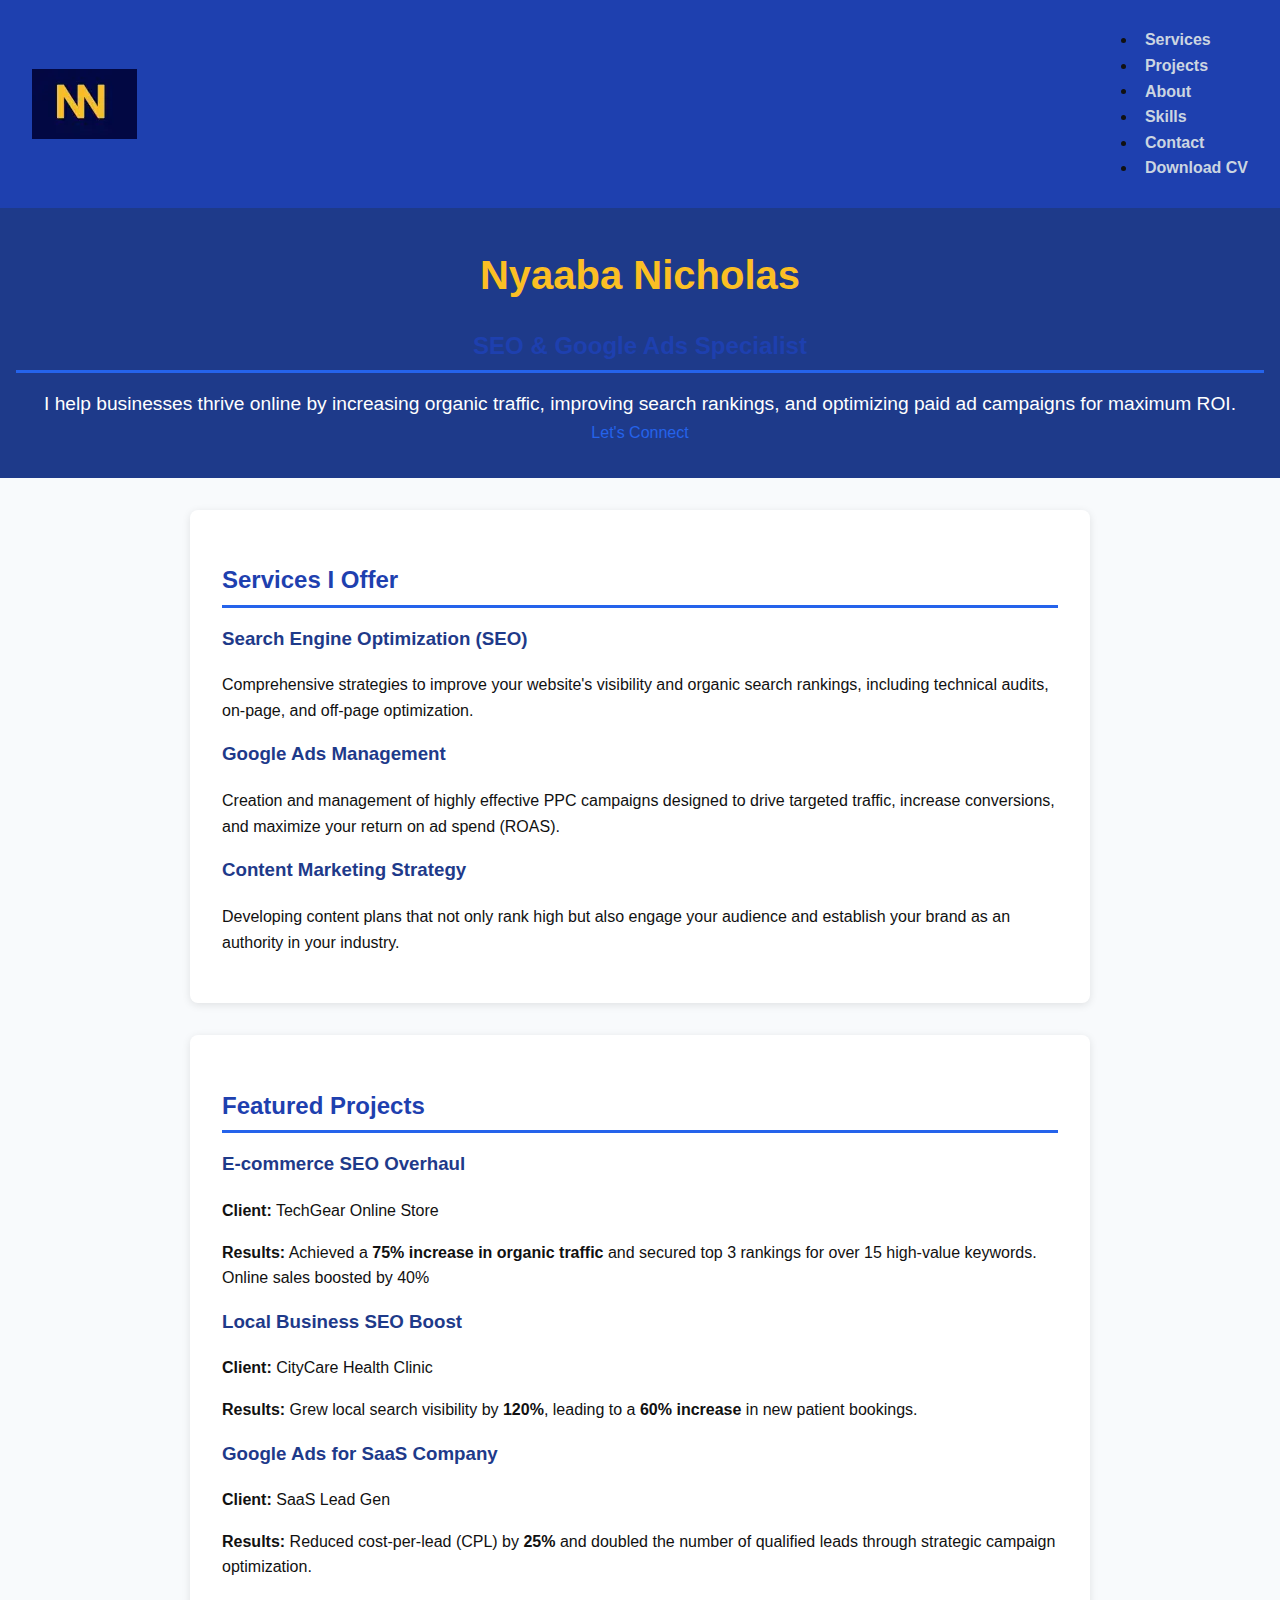
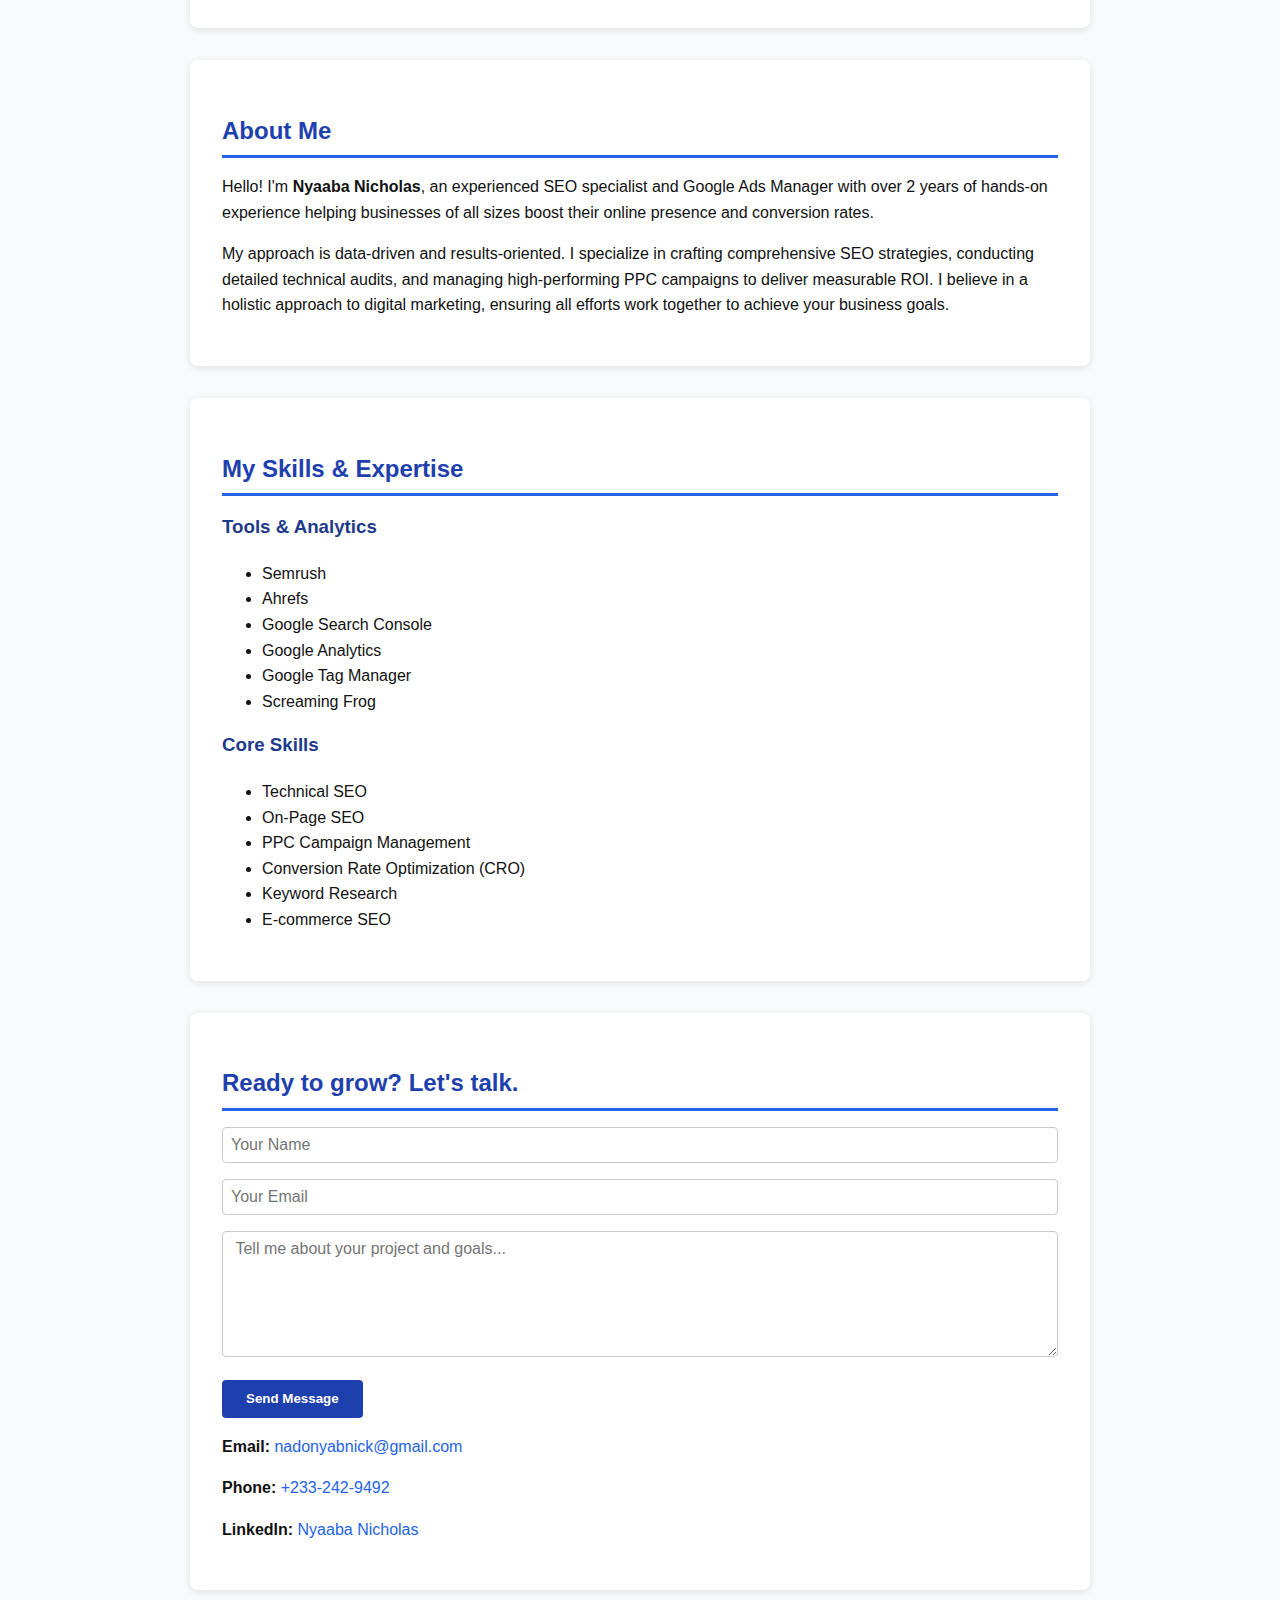
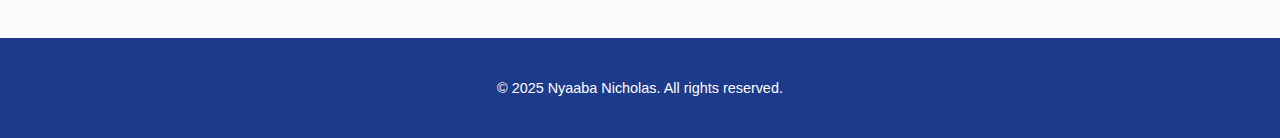
<file: index.html>
<!DOCTYPE html>
<html lang="en">
<head>
  <meta charset="UTF-8" />
  <meta name="viewport" content="width=device-width, initial-scale=1" />
  <meta name="description" content=" Grow your business online with Nyaaba Nicholas – SEO Specialist & Google Ads Manager delivering ranking success and effective ad campaigns." />
  <meta name="keywords" content="SEO, Google Ads, PPC, Search Engine Optimization, SEM, Portfolio" />
<link rel="apple-touch-icon" sizes="180x180" href="/apple-touch-icon.png">
<link rel="icon" type="image/png" sizes="32x32" href="/favicon-32x32.png">
<link rel="icon" type="image/png" sizes="16x16" href="/favicon-16x16.png">
<link rel="manifest" href="/site.webmanifest">
  <title>Nyaaba Nicholas - SEO Specialist & Google Ads Manager</title>
  <link rel="canonical" href="https://nyaaba-nicholas-portforlio.vercel.app/" />
<!-- Open Graph Meta Tags -->
<meta property="og:title" content="Nyaaba Nicholas | Portfolio" />
<meta property="og: description" content= "Explore the portfolio of Nyaaba Nicholas — PPC, SEO Specialist, and Content Marketer. View projects, skills, and CV." />
<meta property="og:type" content="website" />
<meta property="og:url" content="https://nyaaba-nicholas-portforlio.vercel.app/" />
<meta property="og:image" content="https://nyaaba-nicholas-portforlio.vercel.app/Nyaaba-Nichols-logo%202%20(1).webp" />
<meta property="og:site_name" content="Nyaaba Nicholas Portfolio" />

<!-- Twitter Card -->
<meta name="twitter:card" content="summary_large_image" />
<meta name="twitter:title" content="Nyaaba Nicholas | Portfolio" />
<meta name=" twitter: description" content=" Explore the portfolio of Nyaaba Nicholas — Web Developer, SEO Specialist, and Content Marketer." />
<meta name="twitter:image" content="https://nyaaba-nicholas-portforlio.vercel.app/Nyaaba-Nichols-logo%202%20(1).webp" />
<link rel="stylesheet" href="Nyaaba-style.css">
  <!-- Meta Pixel Code -->
<script>
!function(f,b,e,v,n,t,s)
{if(f.fbq)return;n=f.fbq=function(){n.callMethod?
n.callMethod.apply(n,arguments):n.queue.push(arguments)};
if(!f._fbq)f._fbq=n;n.push=n;n.loaded=!0;n.version='2.0';
n.queue=[];t=b.createElement(e);t.async=!0;
t.src=v;s=b.getElementsByTagName(e)[0];
s.parentNode.insertBefore(t,s)}(window, document,'script',
'https://connect.facebook.net/en_US/fbevents.js');
fbq('init', '889699846851297');
fbq('track', 'PageView');
</script>
<noscript><img height="1" width="1" style="display:none"
src="https://www.facebook.com/tr?id=889699846851297&ev=PageView&noscript=1"
/></noscript>
<!-- End Meta Pixel Code -->
  <script type="application/ld+json">
{
  "@context": "https://schema.org",
  "@type": "Person",
  "name": "Nyaaba Nicholas",
  "url": "https://nyaaba-nicholas-portforlio.vercel.app/",
  "image": "https://nyaaba-nicholas-portforlio.vercel.app/Nyaaba-Nichols-logo%202%20(1).webp",
  "jobTitle": "Web Developer, SEO Specialist & Content Marketer",
  "worksFor": {
    "@type": "Organization",
    "name": "IPMC Ghana"
  },
  "sameAs": [
    "https://www.linkedin.com/in/nyaaba-nicholas",
    "https://twitter.com/", 
    "https://github.com/" 
  ]
}
</script>

<script type="application/ld+json">
{
  "@context": "https://schema.org",
  "@type": "WebSite",
  "name": "Nyaaba Nicholas Portfolio",
  "url": "https://nyaaba-nicholas-portforlio.vercel.app/",
  "potentialAction": {
    "@type": "SearchAction",
    "target": "https://nyaaba-nicholas-portforlio.vercel.app/?s={search_term_string}",
    "query-input": "required name=search_term_string"
  }
}
</script>
<!-- Google Tag Manager -->
<script>(function(w,d,s,l,i){w[l]=w[l]||[];w[l].push({'gtm.start':
new Date().getTime(),event:'gtm.js'});var f=d.getElementsByTagName(s)[0],
j=d.createElement(s),dl=l!='dataLayer'?'&l='+l:'';j.async=true;j.src=
'https://www.googletagmanager.com/gtm.js?id='+i+dl;f.parentNode.insertBefore(j,f);
})(window,document,'script','dataLayer','GTM-WQNQQSLN');</script>
<!-- End Google Tag Manager -->
    <meta name="facebook-domain-verification" content="qn4gozvsnf9h2cfhsnndoht0a2n6jk" />
</head>
<body>
  <!-- Google Tag Manager (noscript) -->
<noscript><iframe src="https://www.googletagmanager.com/ns.html?id=GTM-WQNQQSLN"
height="0" width="0" style="display:none;visibility:hidden"></iframe></noscript>
<!-- End Google Tag Manager (noscript) -->
 <nav role="navigation">
        <div class="logo">
            <a href="#">
                <img src="Nyaaba-nicholas-logo.webp" alt="Nyaaba Nicholas Logo" />
            </a>
        </div>
        <div class="menu-toggle" id="menu-toggle">
            <span class="bar"></span>
            <span class="bar"></span>
            <span class="bar"></span>
        </div>
        <ul class="nav-links" id="nav-links">
            <li><a href="#services">Services</a></li>
            <li><a href="#projects">Projects</a></li>
            <li><a href="#about">About</a></li>
            <li><a href="#skills">Skills</a></li>
            <li><a href="#contact">Contact</a></li>
            <li><a href="Nyaaba Nicholas cv1.pdf" download class="download-cv-btn">Download CV</a></li>
        </ul>
    </nav>

    <header class="hero">
        <div class="hero-content">
            <h1 class="fade-in">Nyaaba Nicholas</h1>
            <h2 class="fade-in delay-1">SEO & Google Ads Specialist</h2>
            <p class="fade-in delay-2">I help businesses thrive online by increasing organic traffic, improving search rankings, and optimizing paid ad campaigns for maximum ROI.</p>
            <a href="#contact" class="btn primary-btn fade-in delay-3">Let's Connect</a>
        </div>
    </header>
    
    <main>
        <section id="services" class="section-container">
            <h2 class="animate-on-scroll centered-heading">Services I Offer</h2>
            <div class="services-grid">
                <div class="service-card animate-on-scroll slide-up">
                    <h3>Search Engine Optimization (SEO)</h3>
                    <p>Comprehensive strategies to improve your website's visibility and organic search rankings, including technical audits, on-page, and off-page optimization.</p>
                </div>
                <div class="service-card animate-on-scroll slide-up">
                    <h3>Google Ads Management</h3>
                    <p>Creation and management of highly effective PPC campaigns designed to drive targeted traffic, increase conversions, and maximize your return on ad spend (ROAS).</p>
                </div>
                <div class="service-card animate-on-scroll slide-up">
                    <h3>Content Marketing Strategy</h3>
                    <p>Developing content plans that not only rank high but also engage your audience and establish your brand as an authority in your industry.</p>
                </div>
            </div>
        </section>

        <section id="projects" class="section-container">
            <h2 class="animate-on-scroll centered-heading">Featured Projects</h2>
            <div class="project-grid">
                <div class="project-card animate-on-scroll slide-up">
                    <h3>E-commerce SEO Overhaul</h3>
                    <p><strong>Client:</strong> TechGear Online Store</p>
                    <p><strong>Results:</strong> Achieved a <strong>75% increase in organic traffic</strong> and secured top 3 rankings for over 15 high-value keywords. Online sales boosted by 40%</p>
                </div>
                <div class="project-card animate-on-scroll slide-up">
                    <h3>Local Business SEO Boost</h3>
                    <p><strong>Client:</strong> CityCare Health Clinic</p>
                    <p><strong>Results:</strong> Grew local search visibility by <strong>120%</strong>, leading to a <strong>60% increase</strong> in new patient bookings.</p>
                </div>
                <div class="project-card animate-on-scroll slide-up">
                    <h3>Google Ads for SaaS Company</h3>
                    <p><strong>Client:</strong> SaaS Lead Gen</p>
                    <p><strong>Results:</strong> Reduced cost-per-lead (CPL) by <strong>25%</strong> and doubled the number of qualified leads through strategic campaign optimization.</p>
                </div>
            </div>
        </section>

        <section id="about" class="section-container">
            <h2 class="animate-on-scroll centered-heading">About Me</h2>
            <p class="animate-on-scroll fade-in">Hello! I'm <strong>Nyaaba Nicholas</strong>, an experienced SEO specialist and Google Ads Manager with over 2 years of hands-on experience helping businesses of all sizes boost their online presence and conversion rates.</p>
            <p class="animate-on-scroll fade-in">My approach is data-driven and results-oriented. I specialize in crafting comprehensive SEO strategies, conducting detailed technical audits, and managing high-performing PPC campaigns to deliver measurable ROI. I believe in a holistic approach to digital marketing, ensuring all efforts work together to achieve your business goals.</p>
        </section>

        <section id="skills" class="section-container">
            <h2 class="animate-on-scroll centered-heading">My Skills & Expertise</h2>
            <div class="skills-grid">
                <div class="skill-group animate-on-scroll slide-up">
                    <h3>Tools & Analytics</h3>
                    <ul>
                        <li><i class="icon"></i>Semrush</li>
                        <li><i class="icon"></i>Ahrefs</li>
                        <li><i class="icon"></i>Google Search Console</li>
                        <li><i class="icon"></i>Google Analytics</li>
                        <li><i class="icon"></i>Google Tag Manager</li>
                        <li><i class="icon"></i>Screaming Frog</li>
                    </ul>
                </div>
                <div class="skill-group animate-on-scroll slide-up">
                    <h3>Core Skills</h3>
                    <ul>
                        <li><i class="icon"></i>Technical SEO</li>
                        <li><i class="icon"></i>On-Page SEO</li>
                        <li><i class="icon"></i>PPC Campaign Management</li>
                        <li><i class="icon"></i>Conversion Rate Optimization (CRO)</li>
                        <li><i class="icon"></i>Keyword Research</li>
                        <li><i class="icon"></i>E-commerce SEO</li>
                    </ul>
                </div>
            </div>
        </section>

        <section id="contact" class="section-container">
            <h2 class="animate-on-scroll centered-heading">Ready to grow? Let's talk.</h2>
            <form action="https://formspree.io/f/mandqkgd" method="POST" class="contact-form animate-on-scroll">
                <input type="text" name="name" placeholder="Your Name" required>
                <input type="email" name="email" placeholder="Your Email" required>
                <textarea name="message" rows="6" placeholder=" Tell me about your project and goals..." required></textarea>
                <button type="submit" class="btn primary-btn">Send Message</button>
            </form>
            <div class="contact-info animate-on-scroll">
                <p><strong>Email:</strong> <a href="mailto:nadonyabnick@gmail.com">nadonyabnick@gmail.com</a></p>
                <p><strong>Phone:</strong> <a href="tel:+233242359492">+233-242-9492</a></p>
                <p><strong>LinkedIn:</strong> <a href="https://www.linkedin.com/in/nyaaba-nicholas-860334353/" target="_blank">Nyaaba Nicholas</a></p>
            </div>
        </section>
    </main>

    <footer>
        <p>&copy; 2025 Nyaaba Nicholas. All rights reserved.</p>
    </footer>

    <script>
        // Mobile menu toggle
        const menuToggle = document.getElementById('menu-toggle');
        const navLinks = document.getElementById('nav-links');

        menuToggle.addEventListener('click', () => {
            navLinks.classList.toggle('open');
            menuToggle.classList.toggle('open');
        });

        // Close menu when a link is clicked
        navLinks.querySelectorAll('a').forEach(link => {
            link.addEventListener('click', () => {
                navLinks.classList.remove('open');
                menuToggle.classList.remove('open');
            });
        });

        // Scroll Reveal Animation
        const observer = new IntersectionObserver((entries) => {
            entries.forEach((entry) => {
                if (entry.isIntersecting) {
                    entry.target.classList.add('in-view');
                } else {
                    entry.target.classList.remove('in-view');
                }
            });
        }, {
            threshold: 0.1
        });

        const elementsToAnimate = document.querySelectorAll('.animate-on-scroll');
        elementsToAnimate.forEach((element) => observer.observe(element));
    </script>

</body>
</html>
</file>
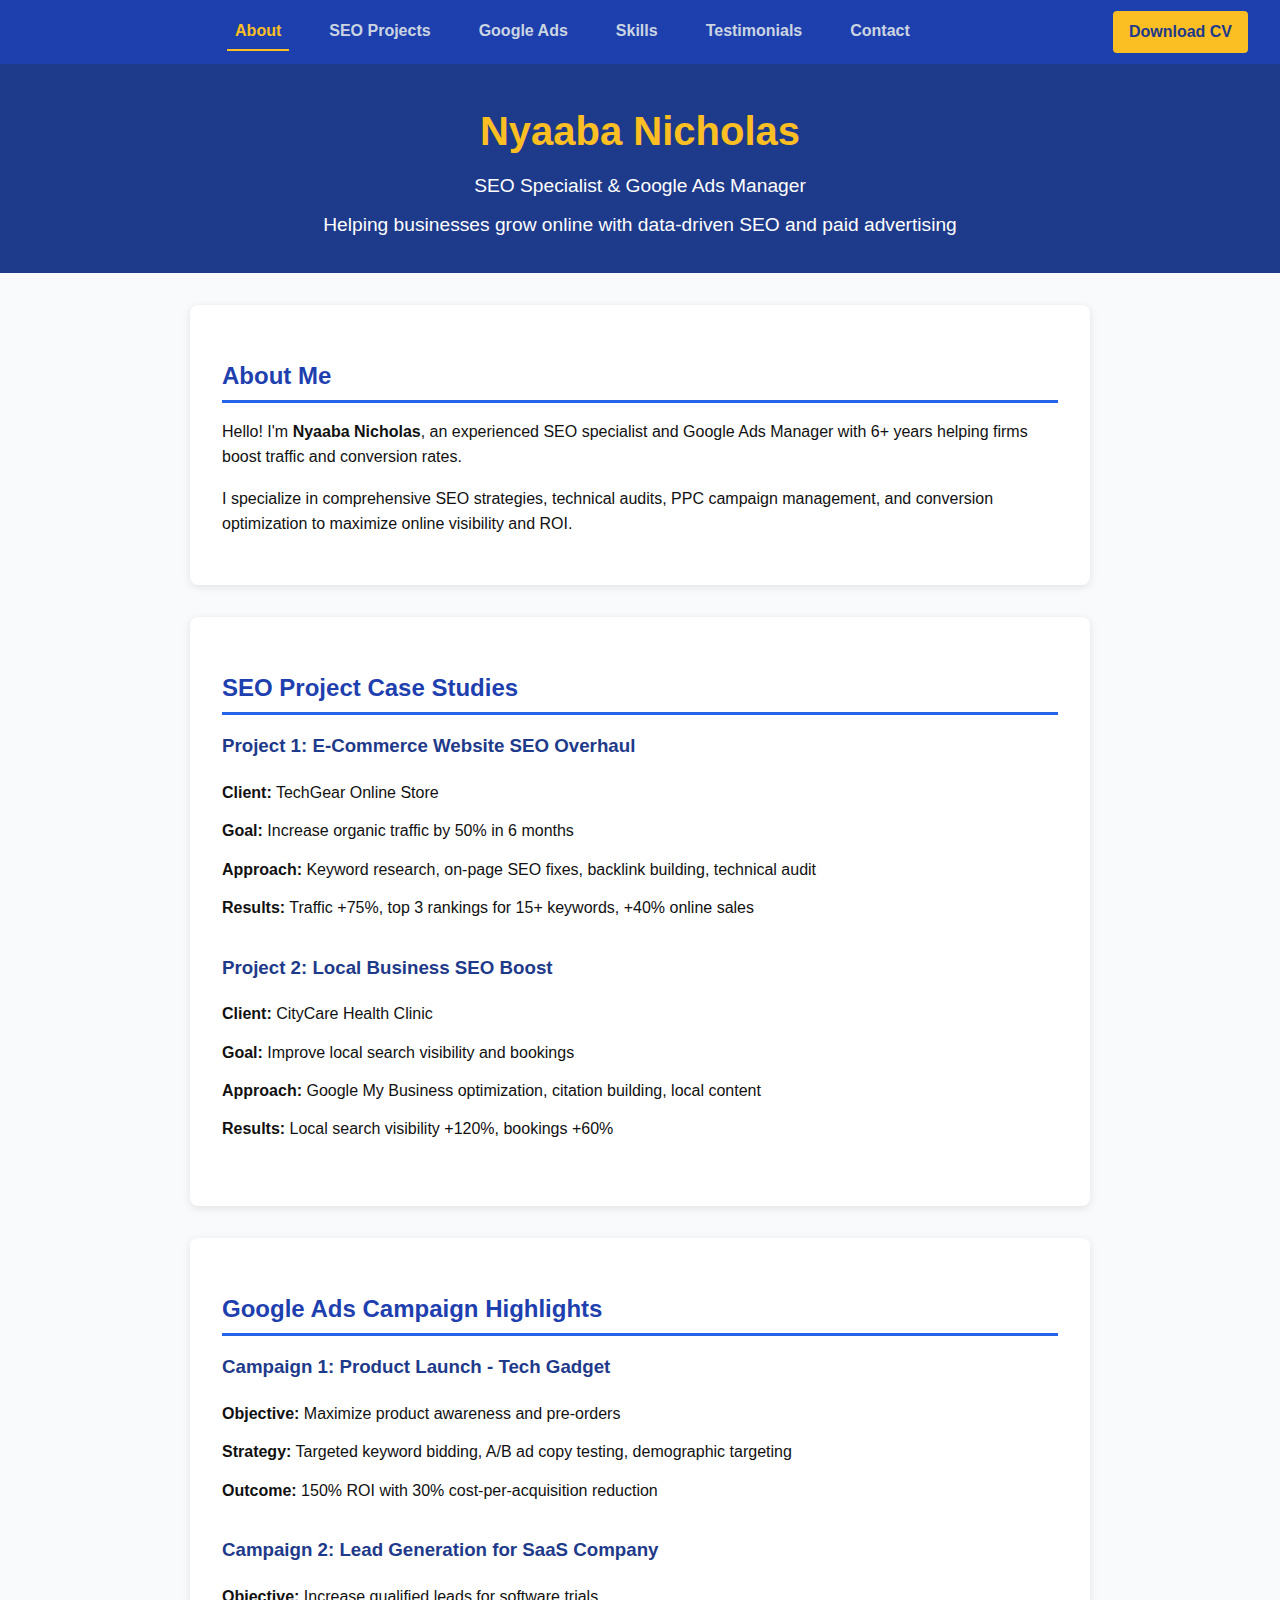
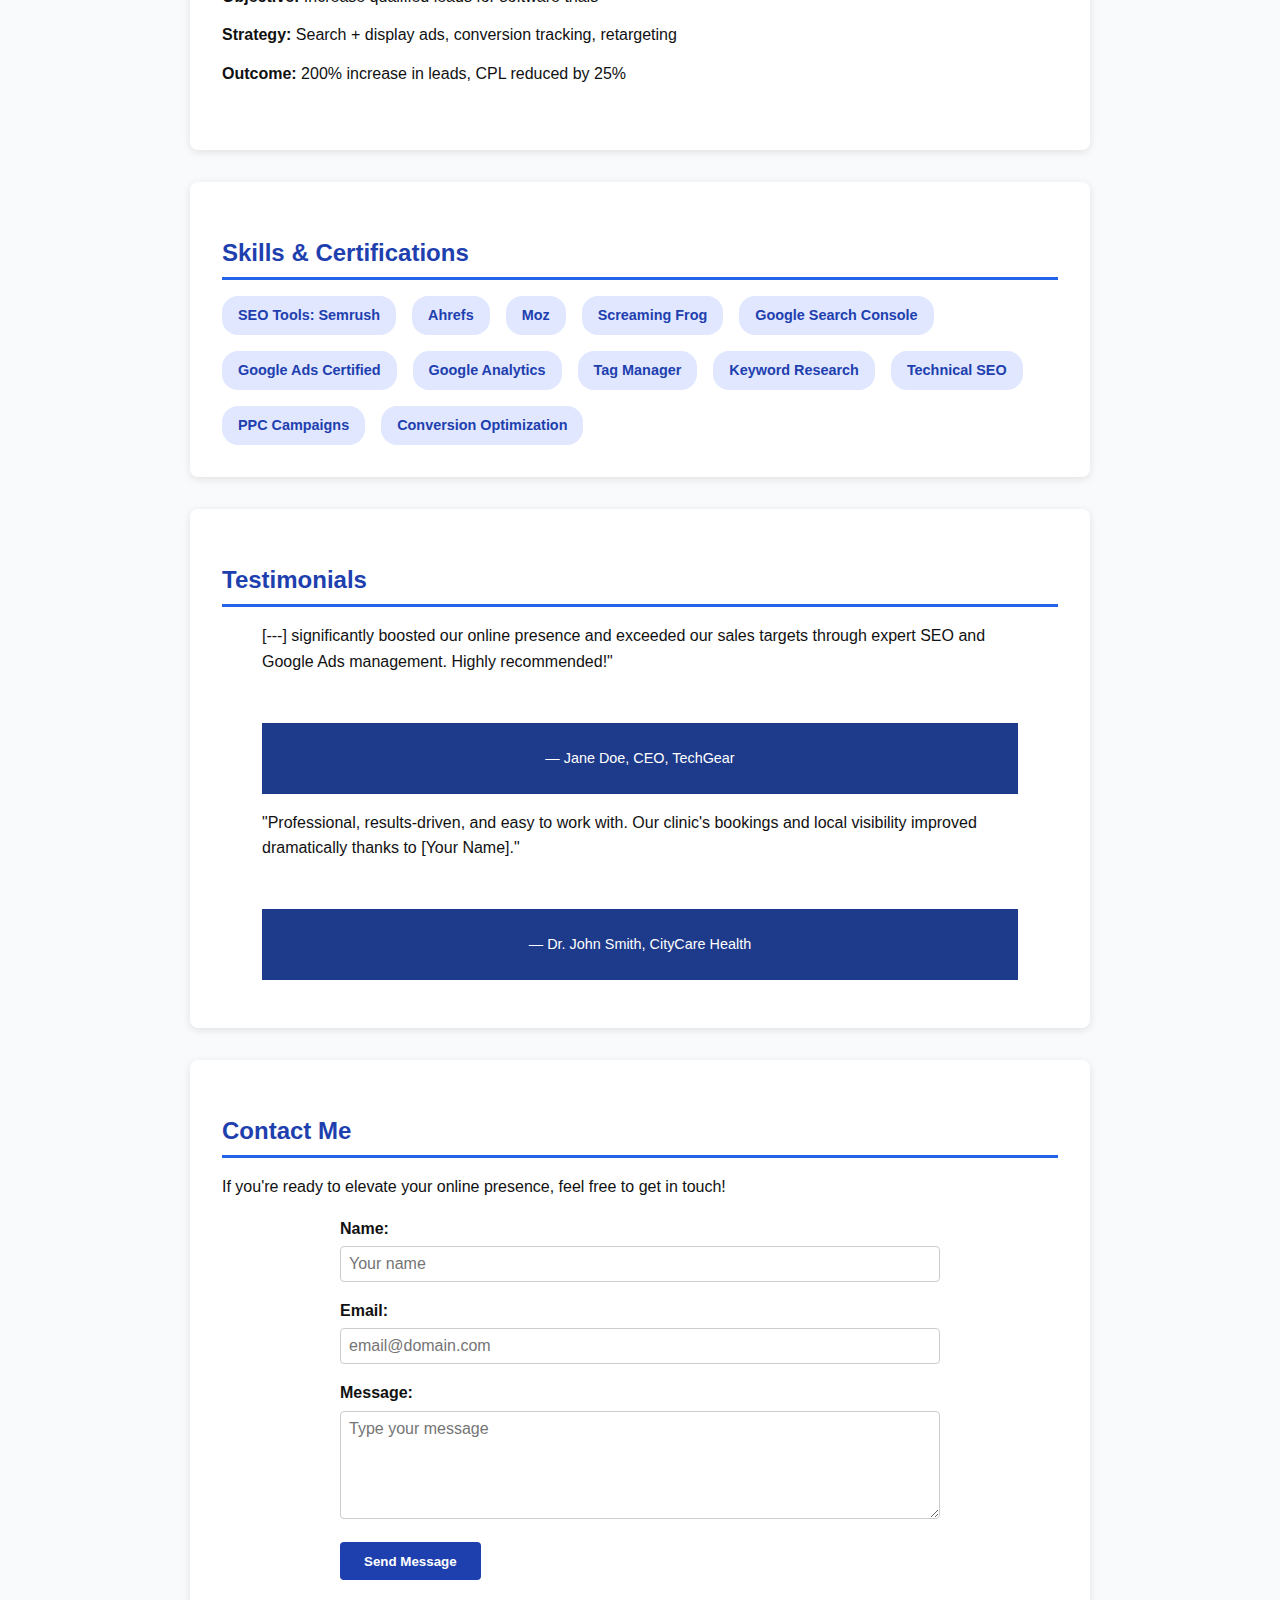
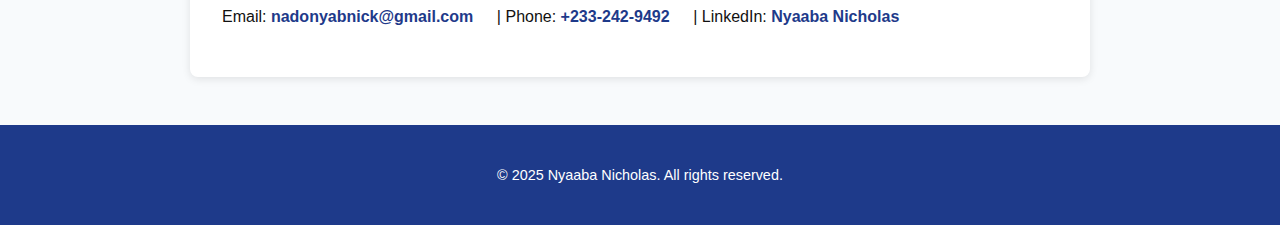
<file: SEO/index.html>
<!DOCTYPE html>
<html lang="en">
<head>
  <meta charset="UTF-8" />
  <meta name="viewport" content="width=device-width, initial-scale=1" />
  <meta name="description" content="SEO Specialist & Google Ads Manager Portfolio of [Your Name]" />
  <meta name="keywords" content="SEO, Google Ads, PPC, Search Engine Optimization, SEM, Portfolio" />
  <title>Nyaaba Nicholas - SEO Specialist & Google Ads Manager</title>
  <style>
    /* Reset */
    * {
      box-sizing: border-box;
    }
    body {
      font-family: 'Segoe UI', Tahoma, Geneva, Verdana, sans-serif;
      margin: 0;
      background-color: #f8fafc;
      color: #111;
      line-height: 1.6;
    }
    a {
      color: #2563eb;
      text-decoration: none;
    }
    a:hover {
      text-decoration: underline;
    }
    nav {
      background: #1e40af;
      display: flex;
      justify-content: space-between;
      align-items: center;
      padding: 0.7rem 2rem;
      position: sticky;
      top: 0;
      z-index: 99;
    }
    .nav-center {
      display: flex;
      gap: 2rem;
      justify-content: center;
      flex: 1;
    }
    nav a {
      color: #cbd5e1;
      font-weight: 600;
      font-size: 1rem;
      padding: 0.3rem 0.5rem;
      text-align: center;
    }
    nav a.active,
    nav a:hover {
      color: #fbbf24;
      border-bottom: 2px solid #fbbf24;
      text-decoration: none;
    }
    nav .download-cv-link {
      background-color: #fbbf24;
      color: #1e3a8a;
      padding: 0.5rem 1rem;
      border-radius: 4px;
      font-weight: 700;
      text-decoration: none;
      transition: background-color 0.3s ease;
      white-space: nowrap;
    }
    nav .download-cv-link:hover {
      background-color: #ffff
    }
    header {
      background: #1e3a8a;
      color: #fbbf24;
      padding: 2rem 1rem;
      text-align: center;
    }
    header h1 {
      margin: 0.2rem 0;
      font-weight: 700;
      font-size: 2.5rem;
    }
    header p {
        color: #ffff;
      font-size: 1.2rem;
      font-weight: 400;
      margin: 0.5rem 0 0 0;
    }
    section {
      max-width: 900px;
      margin: 2rem auto;
      background: white;
      border-radius: 8px;
      box-shadow: 0 2px 8px rgb(0 0 0 / 0.1);
      padding: 2rem;
    }
    h2 {
      border-bottom: 3px solid #2563eb;
      padding-bottom: 0.3rem;
      margin-bottom: 1rem;
      color: #1e40af;
    }
    h3 {
      margin-top: 0.8rem;
      color: #1e3a8a;
    }
    .project {
      margin-bottom: 2rem;
    }
    .project p {
      margin: 0.3rem 0 0.8rem 0;
    }
    .skills-list {
      display: flex;
      flex-wrap: wrap;
      gap: 1rem;
    }
    .skill {
      background: #e0e7ff;
      color: #1e40af;
      border-radius: 16px;
      padding: 0.5rem 1rem;
      font-weight: 600;
      font-size: 0.9rem;
    }
    footer {
      text-align: center;
      padding: 1.5rem;
      font-size: 0.9rem;
      background: #1e3a8a;
      color: white;
      margin-top: 3rem;
    }
    .contact-info a {
      display: inline-block;
      margin-right: 1.2rem;
      color: #1e3a8a;
      font-weight: 600;
    }
    @media (max-width: 600px) {
      nav {
        flex-wrap: wrap;
        padding: 0.7rem 1rem;
      }
      .nav-center {
        justify-content: center;
        flex: unset;
        width: 100%;
        order: 2;
        margin-top: 0.5rem;
        gap: 1.2rem;
      }
      nav .download-cv-link {
        order: 1;
        margin-left: 0;
      }
      .skills-list {
        justify-content: center;
      }
    }
    /* Contact form styles */
    form label {
      display: block;
      margin-bottom: 0.3rem;
      font-weight: 600;
    }
    form input, form textarea {
      width: 100%;
      padding: 0.5rem;
      margin-bottom: 1rem;
      border: 1px solid #ccc;
      border-radius: 4px;
      font-family: inherit;
      font-size: 1rem;
    }
    form button {
      background-color: #1e40af;
      color: white;
      padding: 0.7rem 1.5rem;
      border: none;
      border-radius: 4px;
      font-weight: 600;
      cursor: pointer;
      transition: background-color 0.3s ease;
    }
    form button:hover {
      background-color: #374eb8;
    }
  </style>
</head>
<body>

<nav role="navigation">
  <div class="nav-center">
    <a href="#about" class="active">About</a>
    <a href="#seo-projects">SEO Projects</a>
    <a href="#ads-projects">Google Ads</a>
    <a href="#skills">Skills</a>
    <a href="#testimonials">Testimonials</a>
    <a href="#contact">Contact</a>
  </div>
  <a href="Nyaaba Nicholas cv1.pdf" download class="download-cv-link">Download CV</a>
</nav>

<header>
  <h1>Nyaaba Nicholas</h1>
  <p>SEO Specialist & Google Ads Manager</p>
  <p>Helping businesses grow online with data-driven SEO and paid advertising</p>
</header>

<section id="about" tabindex="-1" aria-label="About Me">
  <h2>About Me</h2>
  <p>Hello! I'm <strong>Nyaaba Nicholas</strong>, an experienced SEO specialist and Google Ads Manager with 6+ years helping firms boost traffic and conversion rates.</p>
  <p>I specialize in comprehensive SEO strategies, technical audits, PPC campaign management, and conversion optimization to maximize online visibility and ROI.</p>
</section>

<section id="seo-projects" tabindex="-1" aria-label="SEO Project Case Studies">
  <h2>SEO Project Case Studies</h2>
  <article class="project">
    <h3>Project 1: E-Commerce Website SEO Overhaul</h3>
    <p><strong>Client:</strong> TechGear Online Store</p>
    <p><strong>Goal:</strong> Increase organic traffic by 50% in 6 months</p>
    <p><strong>Approach:</strong> Keyword research, on-page SEO fixes, backlink building, technical audit</p>
    <p><strong>Results:</strong> Traffic +75%, top 3 rankings for 15+ keywords, +40% online sales</p>
  </article>
  <article class="project">
    <h3>Project 2: Local Business SEO Boost</h3>
    <p><strong>Client:</strong> CityCare Health Clinic</p>
    <p><strong>Goal:</strong> Improve local search visibility and bookings</p>
    <p><strong>Approach:</strong> Google My Business optimization, citation building, local content</p>
    <p><strong>Results:</strong> Local search visibility +120%, bookings +60%</p>
  </article>
</section>

<section id="ads-projects" tabindex="-1" aria-label="Google Ads Campaign Highlights">
  <h2>Google Ads Campaign Highlights</h2>
  <article class="project">
    <h3>Campaign 1: Product Launch - Tech Gadget</h3>
    <p><strong>Objective:</strong> Maximize product awareness and pre-orders</p>
    <p><strong>Strategy:</strong> Targeted keyword bidding, A/B ad copy testing, demographic targeting</p>
    <p><strong>Outcome:</strong> 150% ROI with 30% cost-per-acquisition reduction</p>
  </article>
  <article class="project">
    <h3>Campaign 2: Lead Generation for SaaS Company</h3>
    <p><strong>Objective:</strong> Increase qualified leads for software trials</p>
    <p><strong>Strategy:</strong> Search + display ads, conversion tracking, retargeting</p>
    <p><strong>Outcome:</strong> 200% increase in leads, CPL reduced by 25%</p>
  </article>
</section>

<section id="skills" tabindex="-1" aria-label="Skills and Certifications">
  <h2>Skills & Certifications</h2>
  <div class="skills-list">
    <div class="skill">SEO Tools: Semrush</div>
    <div class="skill">Ahrefs</div>
    <div class="skill">Moz</div>
    <div class="skill">Screaming Frog</div>
    <div class="skill">Google Search Console</div>
    <div class="skill">Google Ads Certified</div>
    <div class="skill">Google Analytics</div>
    <div class="skill">Tag Manager</div>
    <div class="skill">Keyword Research</div>
    <div class="skill">Technical SEO</div>
    <div class="skill">PPC Campaigns</div>
    <div class="skill">Conversion Optimization</div>
  </div>
</section>

<section id="testimonials" tabindex="-1" aria-label="Testimonials">
  <h2>Testimonials</h2>
  <blockquote>
    <p>[---]  significantly boosted our online presence and exceeded our sales targets through expert SEO and Google Ads management. Highly recommended!"</p>
    <footer>— Jane Doe, CEO, TechGear</footer>
  </blockquote>
  <blockquote>
    <p>"Professional, results-driven, and easy to work with. Our clinic's bookings and local visibility improved dramatically thanks to [Your Name]."</p>
    <footer>— Dr. John Smith, CityCare Health</footer>
  </blockquote>
</section>

<section id="contact" tabindex="-1" aria-label="Contact Information">
  <h2>Contact Me</h2>
  <p>If you're ready to elevate your online presence, feel free to get in touch!</p>
  <form action="YOUR_FORM_PROCESSING_URL" method="POST" style="max-width: 600px; margin: auto;">
    <label for="name">Name:</label>
    <input type="text" id="name" name="name" placeholder="Your name" required />
      
    <label for="email">Email:</label>
    <input type="email" id="email" name="email" placeholder="email@domain.com" required />
      
    <label for="message">Message:</label>
    <textarea id="message" name="message" placeholder="Type your message" required rows="5"></textarea>
      
    <button type="submit">Send Message</button>
  </form>
  <p class="contact-info" style="margin-top: 1.5rem;">
    Email: <a href="mailto:nadonyabnick@gmail.com">nadonyabnick@gmail.com</a> | Phone: <a href="tel:+233242359492">+233-242-9492</a> | 
    LinkedIn: <a href="https://www.linkedin.com/in/nyaaba-nicholas-860334353/" target="_blank" rel="noopener noreferrer">Nyaaba Nicholas</a>
  </p>
</section>

<footer>
  <p>&copy; 2025 Nyaaba Nicholas. All rights reserved.</p>
</footer>

<script>
  // Simple nav active link change on scroll
  const sections = document.querySelectorAll('section');
  const navLinks = document.querySelectorAll('nav a');
  
  window.addEventListener('scroll', () => {
    let current = '';
    sections.forEach(section => {
      const sectionTop = section.offsetTop - 80;
      if(window.pageYOffset >= sectionTop) {
        current = section.getAttribute('id');
      }
    });
    navLinks.forEach(link => {
      link.classList.remove('active');
      if(link.getAttribute('href') === '#' + current) {
        link.classList.add('active');
      }
    });
  });
</script>

</body>
</html>
</file>
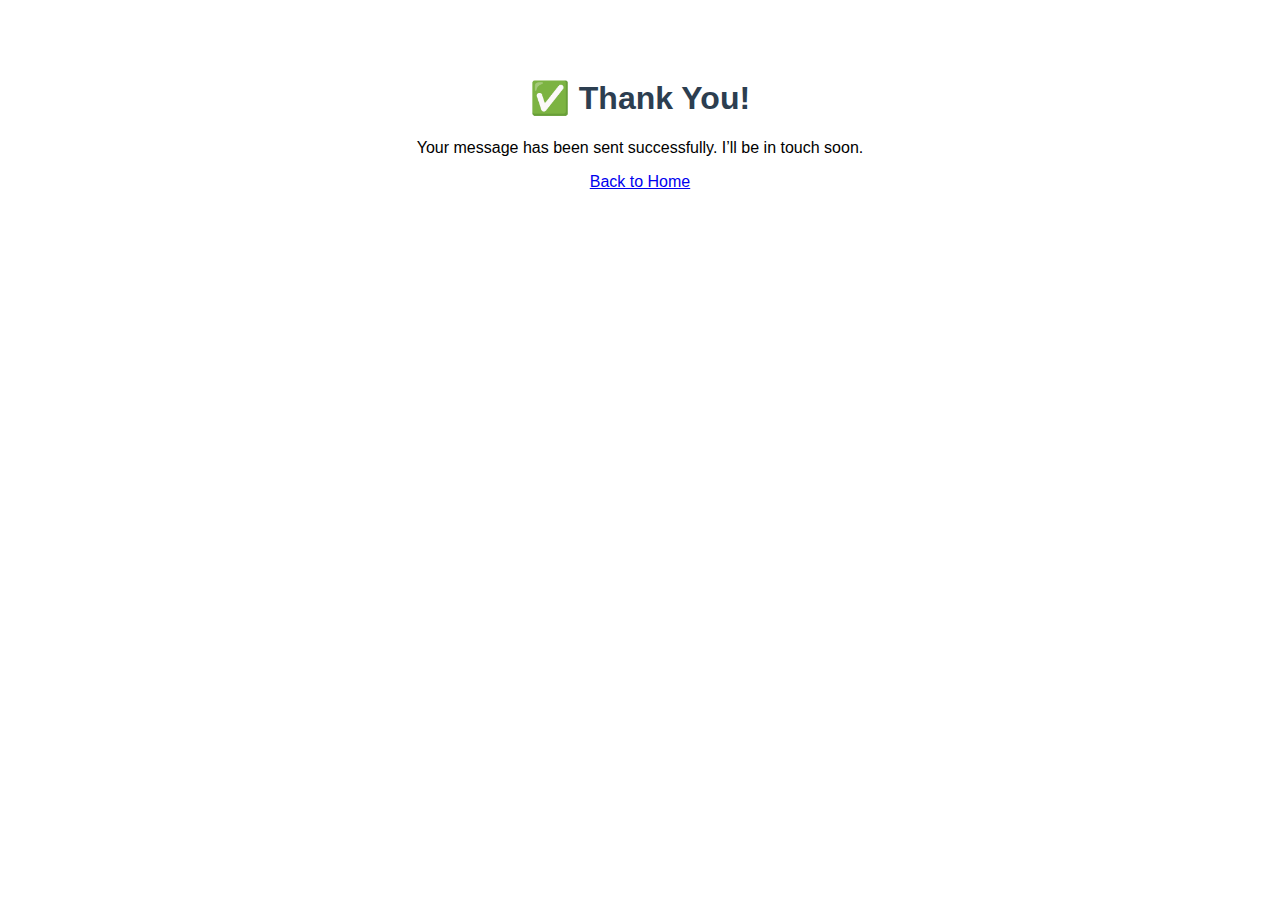
<file: thank-you.html>
<!DOCTYPE html>
<html lang="en">
<head>
  <meta charset="UTF-8">
  <meta name="viewport" content="width=device-width, initial-scale=1.0">
  <title>Thank You</title>
  <style>
    body { font-family: Arial, sans-serif; text-align: center; padding: 50px; }
    h1 { color: #2c3e50; }
  </style>
  <!-- Google Tag Manager -->
<script>(function(w,d,s,l,i){w[l]=w[l]||[];w[l].push({'gtm.start':
new Date().getTime(),event:'gtm.js'});var f=d.getElementsByTagName(s)[0],
j=d.createElement(s),dl=l!='dataLayer'?'&l='+l:'';j.async=true;j.src=
'https://www.googletagmanager.com/gtm.js?id='+i+dl;f.parentNode.insertBefore(j,f);
})(window,document,'script','dataLayer','GTM-WQNQQSLN');</script>
<!-- End Google Tag Manager -->
</head>
<body>
  <!-- Google Tag Manager (noscript) -->
<noscript><iframe src="https://www.googletagmanager.com/ns.html?id=GTM-WQNQQSLN"
height="0" width="0" style="display:none;visibility:hidden"></iframe></noscript>
<!-- End Google Tag Manager (noscript) -->
  
  <h1>✅ Thank You!</h1>
  <p>Your message has been sent successfully. I’ll be in touch soon.</p>
  <a href="https://nyaaba-nicholas-portforlio.vercel.app/">Back to Home</a>
</body>
</html>
</file>
<file: Nyaaba-style.css>
/* Reset */
    * { box-sizing: border-box; }
    body {
      font-family: 'Segoe UI', Tahoma, Geneva, Verdana, sans-serif;
      margin: 0;
      background-color: #f8fafc;
      color: #111;
      line-height: 1.6;
    }
    a { color: #2563eb; text-decoration: none; }
    a:hover { text-decoration: underline; }

    /* Navbar */
    nav {
      background: #1e40af;
      display: flex;
      justify-content: space-between;
      align-items: center;
      padding: 0.7rem 1.5rem;
      position: sticky;
      top: 0;
      z-index: 99;
    }
   .logo img {
  height: 70px;       /* Adjust the logo height */
  width: auto;        /* Keep aspect ratio */
  display: block;     /* Prevent unwanted spacing */
}

.logo {
  display: flex;
  align-items: center;
}

    .nav-center {
      display: flex;
      gap: 1.5rem;
      list-style: none;
      margin: 0;
      padding: 0;
    }
    nav a {
      color: #cbd5e1;
      font-weight: 600;
      font-size: 1rem;
      padding: 0.3rem 0.5rem;
    }
    nav a.active,
    nav a:hover {
      color: #fbbf24;
      border-bottom: 2px solid #fbbf24;
      text-decoration: none;
    }
    .download-cv-link {
      background-color: #fbbf24;
      color: #1e3a8a !important;
      padding: 0.5rem 1rem;
      border-radius: 4px;
      font-weight: 700;
      text-decoration: none;
      transition: background-color 0.3s ease;
      white-space: nowrap;
    }
    .download-cv-link:hover { background-color: #fcf6c8; }

    /* Hamburger */
    .menu-toggle {
      display: none;
      font-size: 28px;
      color: #fff;
      cursor: pointer;
    }
/* Mobile Logo */
@media (max-width: 768px) {
  .logo img {
    height: 45px;     /* Smaller logo on mobile */
  }
}

    @media (max-width: 768px) {
      .nav-center {
        display: none;
        flex-direction: column;
        background: #1e40af;
        position: absolute;
        top: 60px;
        right: 0;
        width: 220px;
        padding: 1rem;
        border-radius: 8px;
      }
      .nav-center li { margin: 10px 0; }
      .menu-toggle { display: block; }
      .nav-center.active { display: flex; }
    }

    /* Header */
    header {
      background: #1e3a8a;
      color: #fbbf24;
      padding: 2rem 1rem;
      text-align: center;
    }
    header h1 { margin: 0.2rem 0; font-weight: 700; font-size: 2.5rem; }
    header p { color: #fff; font-size: 1.2rem; font-weight: 400; margin: 0.5rem 0 0 0; }

    /* Sections */
    section {
      max-width: 900px;
      margin: 2rem auto;
      background: white;
      border-radius: 8px;
      box-shadow: 0 2px 8px rgb(0 0 0 / 0.1);
      padding: 2rem;
    }
    h2 {
      border-bottom: 3px solid #2563eb;
      padding-bottom: 0.3rem;
      margin-bottom: 1rem;
      color: #1e40af;
    }
    h3 { margin-top: 0.8rem; color: #1e3a8a; }
    .project { margin-bottom: 2rem; }
    .skills-list {
      display: flex;
      flex-wrap: wrap;
      gap: 1rem;
    }
    .skill {
      background: #e0e7ff;
      color: #1e40af;
      border-radius: 16px;
      padding: 0.5rem 1rem;
      font-weight: 600;
      font-size: 0.9rem;
    }

    /* Contact */
    form label { display: block; margin-bottom: 0.3rem; font-weight: 600; }
    form input, form textarea {
      width: 100%; padding: 0.5rem; margin-bottom: 1rem;
      border: 1px solid #ccc; border-radius: 4px;
      font-family: inherit; font-size: 1rem;
    }
    form button {
      background-color: #1e40af;
      color: white;
      padding: 0.7rem 1.5rem;
      border: none;
      border-radius: 4px;
      font-weight: 600;
      cursor: pointer;
      transition: background-color 0.3s ease;
    }
    form button:hover { background-color: #374eb8; }

    /* Footer */
    footer {
      text-align: center;
      padding: 1.5rem;
      font-size: 0.9rem;
      background: #1e3a8a;
      color: white;
      margin-top: 3rem;

    }
</file>
